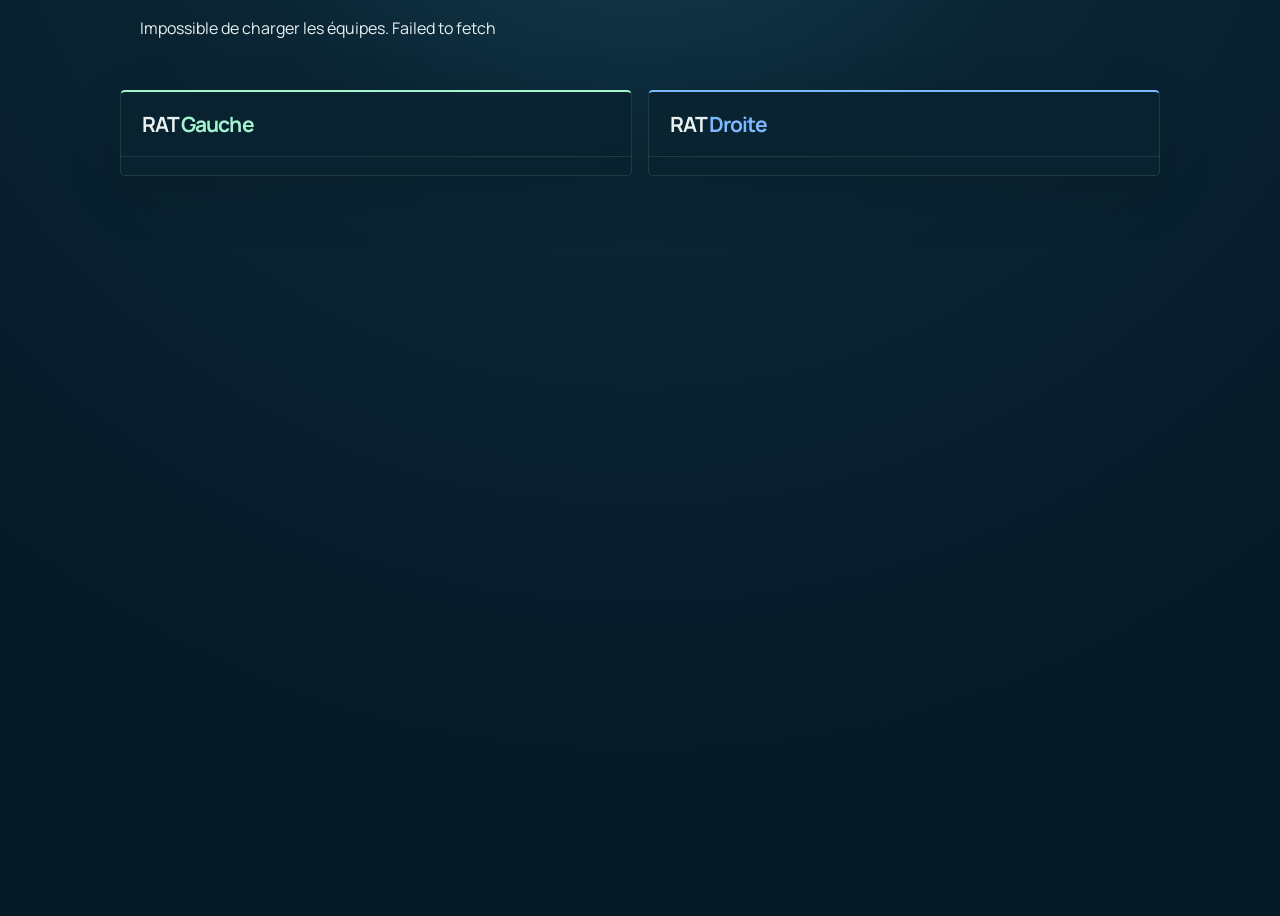
<file: index.html>
<!doctype html>
<html lang="fr">
  <head>
    <meta charset="UTF-8" />
    <meta name="viewport" content="width=device-width, initial-scale=1.0" />
    <meta name="theme-color" content="#071a28" />
    <title>SPDT · RAT</title>
    <link rel="preconnect" href="https://fonts.googleapis.com" />
    <link rel="preconnect" href="https://fonts.gstatic.com" crossorigin />
    <link href="https://fonts.googleapis.com/css2?family=DM+Mono:wght@400;500&family=Manrope:wght@500;600;700;800&display=swap" rel="stylesheet" />
    <link rel="stylesheet" href="./styles.css?v=2" />
  </head>
  <body>
    <p id="status" role="status" class="status">Chargement des équipes…</p>
    <main class="teams" aria-label="Répartition SPDT">
      <section class="team left-team" aria-labelledby="left-title">
        <header class="team-header"><h1 id="left-title">RAT <span>Gauche</span></h1><span id="left-count"></span></header>
        <div class="player-list" id="left-list"></div>
      </section>
      <section class="team right-team" aria-labelledby="right-title">
        <header class="team-header"><h1 id="right-title">RAT <span>Droite</span></h1><span id="right-count"></span></header>
        <div class="player-list" id="right-list"></div>
      </section>
    </main>
    <template id="player-template">
      <article class="player-row"><span class="position"></span><span class="avatar"></span><span class="player-name"></span><span class="creator">Ralliement</span></article>
    </template>
    <script src="./config.js?v=2"></script>
    <script src="./supabase.js?v=2"></script>
    <script src="./app.js?v=2"></script>
  </body>
</html>
</file>
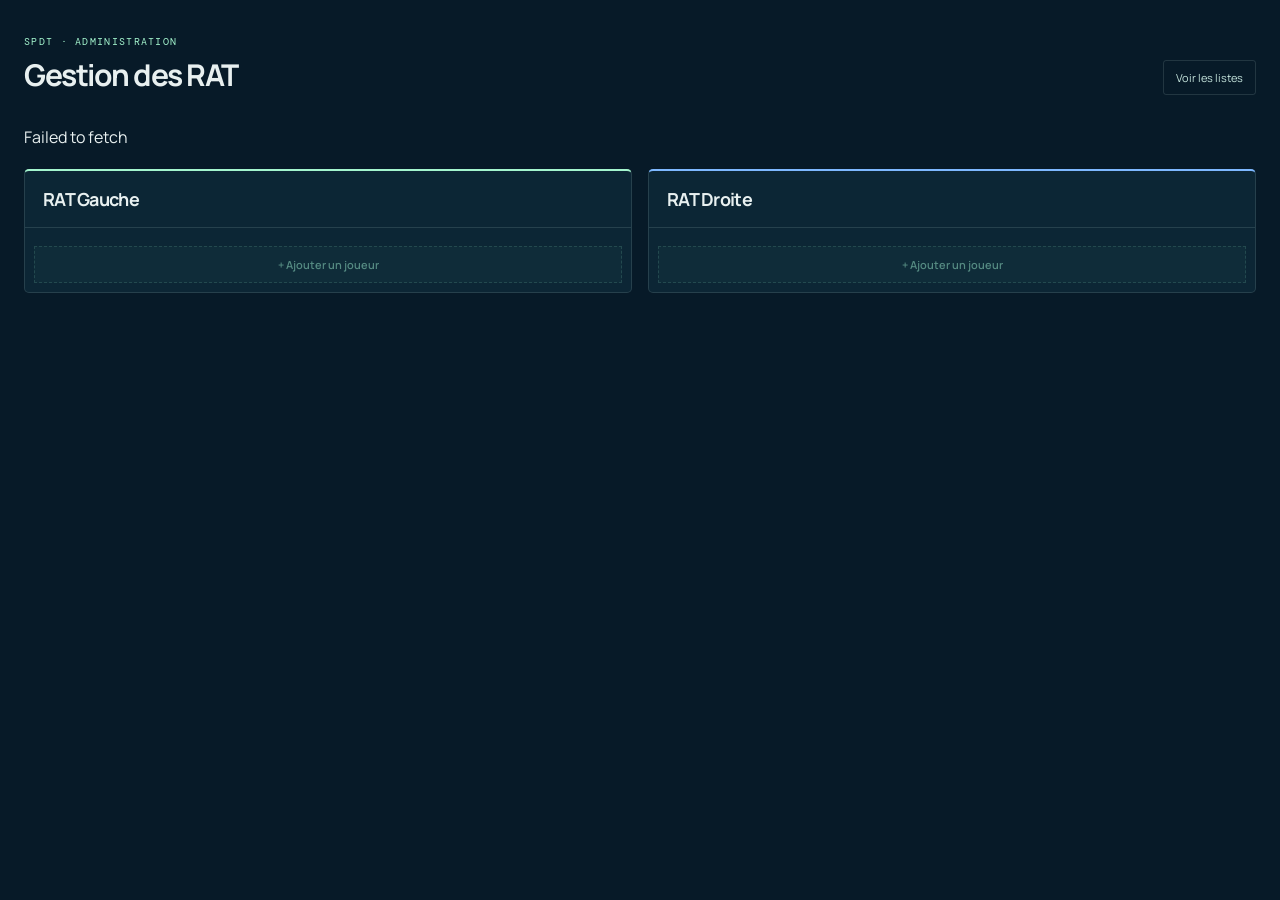
<file: admin/index.html>
<!doctype html>
<html lang="fr">
  <head>
    <meta charset="UTF-8" />
    <meta name="viewport" content="width=device-width, initial-scale=1.0" />
    <meta name="theme-color" content="#071a28" />
    <title>SPDT · Administration</title>
    <link rel="preconnect" href="https://fonts.googleapis.com" />
    <link rel="preconnect" href="https://fonts.gstatic.com" crossorigin />
    <link href="https://fonts.googleapis.com/css2?family=DM+Mono:wght@400;500&family=Manrope:wght@500;600;700;800&display=swap" rel="stylesheet" />
    <link rel="stylesheet" href="./admin.css?v=2" />
  </head>
  <body>
    <main class="admin">
      <header class="admin-header"><div><p>SPDT · Administration</p><h1>Gestion des RAT</h1></div><a href="../index.html">Voir les listes</a></header>
      <p id="status" role="status"></p>
      <fieldset id="editor" disabled><legend class="sr-only">Gestion des joueurs</legend><div class="teams">
        <section class="team left-team"><header><h2>RAT Gauche</h2><span id="left-count"></span></header><div class="roster" id="left-list"></div><button class="add" data-team="left" type="button">+ Ajouter un joueur</button></section>
        <section class="team right-team"><header><h2>RAT Droite</h2><span id="right-count"></span></header><div class="roster" id="right-list"></div><button class="add" data-team="right" type="button">+ Ajouter un joueur</button></section>
      </div></fieldset></main>
    <template id="player-template">
      <div class="player-row">
        <span class="position"></span>
        <label><span>Joueur</span><input class="name" maxlength="40" aria-label="Nom du joueur" /></label>
        <label><span>Puissance</span><input class="power" inputmode="numeric" aria-label="Puissance du joueur" /></label>
        <label class="rally"><input class="creator" type="checkbox" /><span>Peut créer un ralliement</span></label>
        <button class="move" type="button" aria-label="Déplacer ce joueur vers l’autre RAT">⇄</button>
        <button class="delete" type="button" aria-label="Supprimer ce joueur">×</button>
      </div>
    </template>
    <script src="../config.js?v=2"></script>
    <script src="../supabase.js?v=2"></script>
    <script src="./admin.js?v=2"></script>
  </body>
</html>
</file>
<file: styles.css>
:root { --ink:#e8f0f0; --muted:#8ca4aa; --line:rgba(196,225,220,.13); --mint:#a4f5ce; --blue:#7eb8ff; --gold:#f0b126; }
* { box-sizing:border-box; }
body { margin:0; min-height:100vh; color:var(--ink); background:radial-gradient(circle at 50% -30%,#17465a 0,#0a2534 34%,#071a28 76%); font-family:Manrope,Arial,sans-serif; }
body::before { content:""; position:fixed; inset:0; pointer-events:none; opacity:.17; background-image:linear-gradient(rgba(255,255,255,.035) 1px,transparent 1px),linear-gradient(90deg,rgba(255,255,255,.035) 1px,transparent 1px); background-size:40px 40px; }
.teams { position:relative; display:grid; grid-template-columns:repeat(2,minmax(0,1fr)); gap:16px; width:min(1040px,calc(100% - 40px)); margin:0 auto; padding:32px 0; }
.team { min-width:0; background:rgba(10,35,48,.88); border:1px solid var(--line); border-top:2px solid var(--mint); border-radius:5px; overflow:hidden; box-shadow:0 18px 60px rgba(0,0,0,.12); }.right-team { border-top-color:var(--blue); }
.team-header { display:flex; align-items:baseline; justify-content:space-between; padding:18px 21px; border-bottom:1px solid var(--line); }.team-header h1 { margin:0; font-size:21px; letter-spacing:-.045em; }.team-header h1 span { color:var(--mint); }.right-team h1 span { color:var(--blue); }.team-header > span { color:var(--muted); font:10px 'DM Mono',monospace; }
.player-list { padding:9px; display:grid; gap:5px; }.player-row { display:grid; grid-template-columns:21px 28px minmax(0,1fr) auto; align-items:center; gap:9px; min-height:42px; padding:6px 8px; background:rgba(209,239,235,.04); border:1px solid rgba(190,225,221,.09); }.player-row:nth-child(even) { background:rgba(167,204,215,.10); }
.position { color:#789197; font:10px 'DM Mono',monospace; text-align:right; }.avatar { display:grid; place-items:center; width:27px; height:27px; border-radius:50%; color:#dce9ed; background:#587383; font:600 9px 'DM Mono',monospace; }.rank-r1 .avatar { color:#f2e9ff; background:#7a5aa7; }.rank-r3 .avatar { color:#dce9ed; background:#587383; }.rank-r4 .avatar { color:#e8fbff; background:#277d9c; }.rank-r5 .avatar { color:#fff0f6; background:#b75076; }.player-name { overflow:hidden; color:#eaf7f4; font-size:12px; font-weight:700; text-overflow:ellipsis; white-space:nowrap; }.creator { display:none; padding:4px 6px; color:#2a2110; border-radius:2px; background:var(--gold); font:700 8px 'DM Mono',monospace; letter-spacing:.02em; }.is-creator .creator { display:block; }
@media (max-width:720px) { .teams { grid-template-columns:1fr; width:min(100% - 24px,500px); padding:12px 0 28px; gap:12px; }.team-header { padding:15px 16px; }.player-list { padding:7px; } }
.status { max-width:1040px; margin:16px auto; padding:0 20px; line-height:1.6; }
.status:empty { display:none; }
</file>
<file: admin/admin.css>
:root { --ink:#e8f0f0; --muted:#91a7ac; --line:rgba(196,225,220,.14); --mint:#a4f5ce; --blue:#7eb8ff; --danger:#ff8d79; } * { box-sizing:border-box; }
body { margin:0; min-height:100vh; color:var(--ink); background:#071a28; font-family:Manrope,Arial,sans-serif; }.admin { width:min(1280px,calc(100% - 48px)); margin:auto; padding:35px 0 60px; }.admin-header { display:flex; justify-content:space-between; align-items:end; margin-bottom:30px; }.admin-header p { margin:0 0 6px; color:var(--mint); font:10px 'DM Mono',monospace; letter-spacing:.13em; text-transform:uppercase; }.admin-header h1 { margin:0; font-size:30px; letter-spacing:-.05em; }.admin-header a { padding:9px 12px; color:#c6e5dd; border:1px solid var(--line); border-radius:3px; font-size:11px; text-decoration:none; }.teams { display:grid; grid-template-columns:1fr 1fr; gap:16px; align-items:start; }.team { overflow:hidden; border:1px solid var(--line); border-top:2px solid var(--mint); border-radius:5px; background:#0c2635; }.right-team { border-top-color:var(--blue); }.team>header { display:flex; align-items:baseline; justify-content:space-between; padding:16px 18px; border-bottom:1px solid var(--line); }.team h2 { margin:0; font-size:18px; letter-spacing:-.04em; }.team header span { color:var(--muted); font:10px 'DM Mono',monospace; }.roster { padding:9px; display:grid; gap:6px; }.player-row { display:grid; grid-template-columns:20px minmax(110px,1.25fr) minmax(90px,.8fr) auto 28px 28px; align-items:end; gap:8px; padding:9px 7px; border:1px solid rgba(190,225,221,.09); background:rgba(209,239,235,.04); }.player-row:nth-child(even) { background:rgba(167,204,215,.09); }.position { color:#789197; font:10px 'DM Mono',monospace; padding-bottom:8px; text-align:right; }.player-row label>span { display:block; margin:0 0 4px; color:#778f95; font:8px 'DM Mono',monospace; text-transform:uppercase; }.player-row input:not([type="checkbox"]) { width:100%; padding:6px; color:#edf8f5; outline:0; border:1px solid rgba(190,225,221,.16); border-radius:2px; background:#071c28; font:11px Manrope,sans-serif; }.player-row input:focus { border-color:#6ac9aa; }.rally { display:flex; align-items:center; gap:5px; padding-bottom:6px; white-space:nowrap; cursor:pointer; }.rally input { accent-color:#61c9a5; }.rally span { display:inline!important; margin:0!important; color:#a5c2bc!important; font:9px Manrope,sans-serif!important; text-transform:none!important; }.move,.delete { border:0; cursor:pointer; }.move { display:grid; place-items:center; width:28px; height:28px; padding:0; margin-bottom:1px; color:#e1fff4; border:1px solid #5ccfac; border-radius:4px; background:rgba(73,185,149,.24); box-shadow:0 0 14px rgba(91,207,172,.14); font-size:17px; font-weight:800; }.move:hover { background:#3cae8d; color:#06202b; }.delete { display:grid; place-items:center; width:28px; height:28px; padding:0; margin-bottom:1px; color:#ffcec5; border:1px solid #e77d6e; border-radius:4px; background:rgba(211,78,60,.19); font-size:19px; }.delete:hover { color:#fff4f1; background:#c65143; }.add { width:calc(100% - 18px); margin:0 9px 9px; padding:10px; color:#9deece; background:rgba(103,201,169,.08); border:1px dashed rgba(141,231,195,.32); cursor:pointer; font:600 11px Manrope,sans-serif; }.add:hover { background:rgba(103,201,169,.15); } @media(max-width:850px) { .teams { grid-template-columns:1fr; }.player-row { grid-template-columns:19px minmax(100px,1fr) 90px 28px 28px; }.rally { grid-column:2 / 4; padding:0; }.admin { width:min(100% - 24px,650px); padding-top:20px; }.admin-header h1 { font-size:24px; } }
[hidden] { display:none!important; }
#editor { border:0; padding:0; margin:18px 0 0; min-width:0; }
#status { line-height:1.6; }
.login { max-width:400px; display:grid; gap:16px; }
.login label { display:grid; gap:6px; }
.login input,.login button,#logout { padding:10px; font:inherit; border-radius:4px; }
.login button,#logout { cursor:pointer; }
button:disabled { opacity:.5; cursor:wait; }
.sr-only { position:absolute; width:1px; height:1px; overflow:hidden; clip-path:inset(50%); }
</file>
